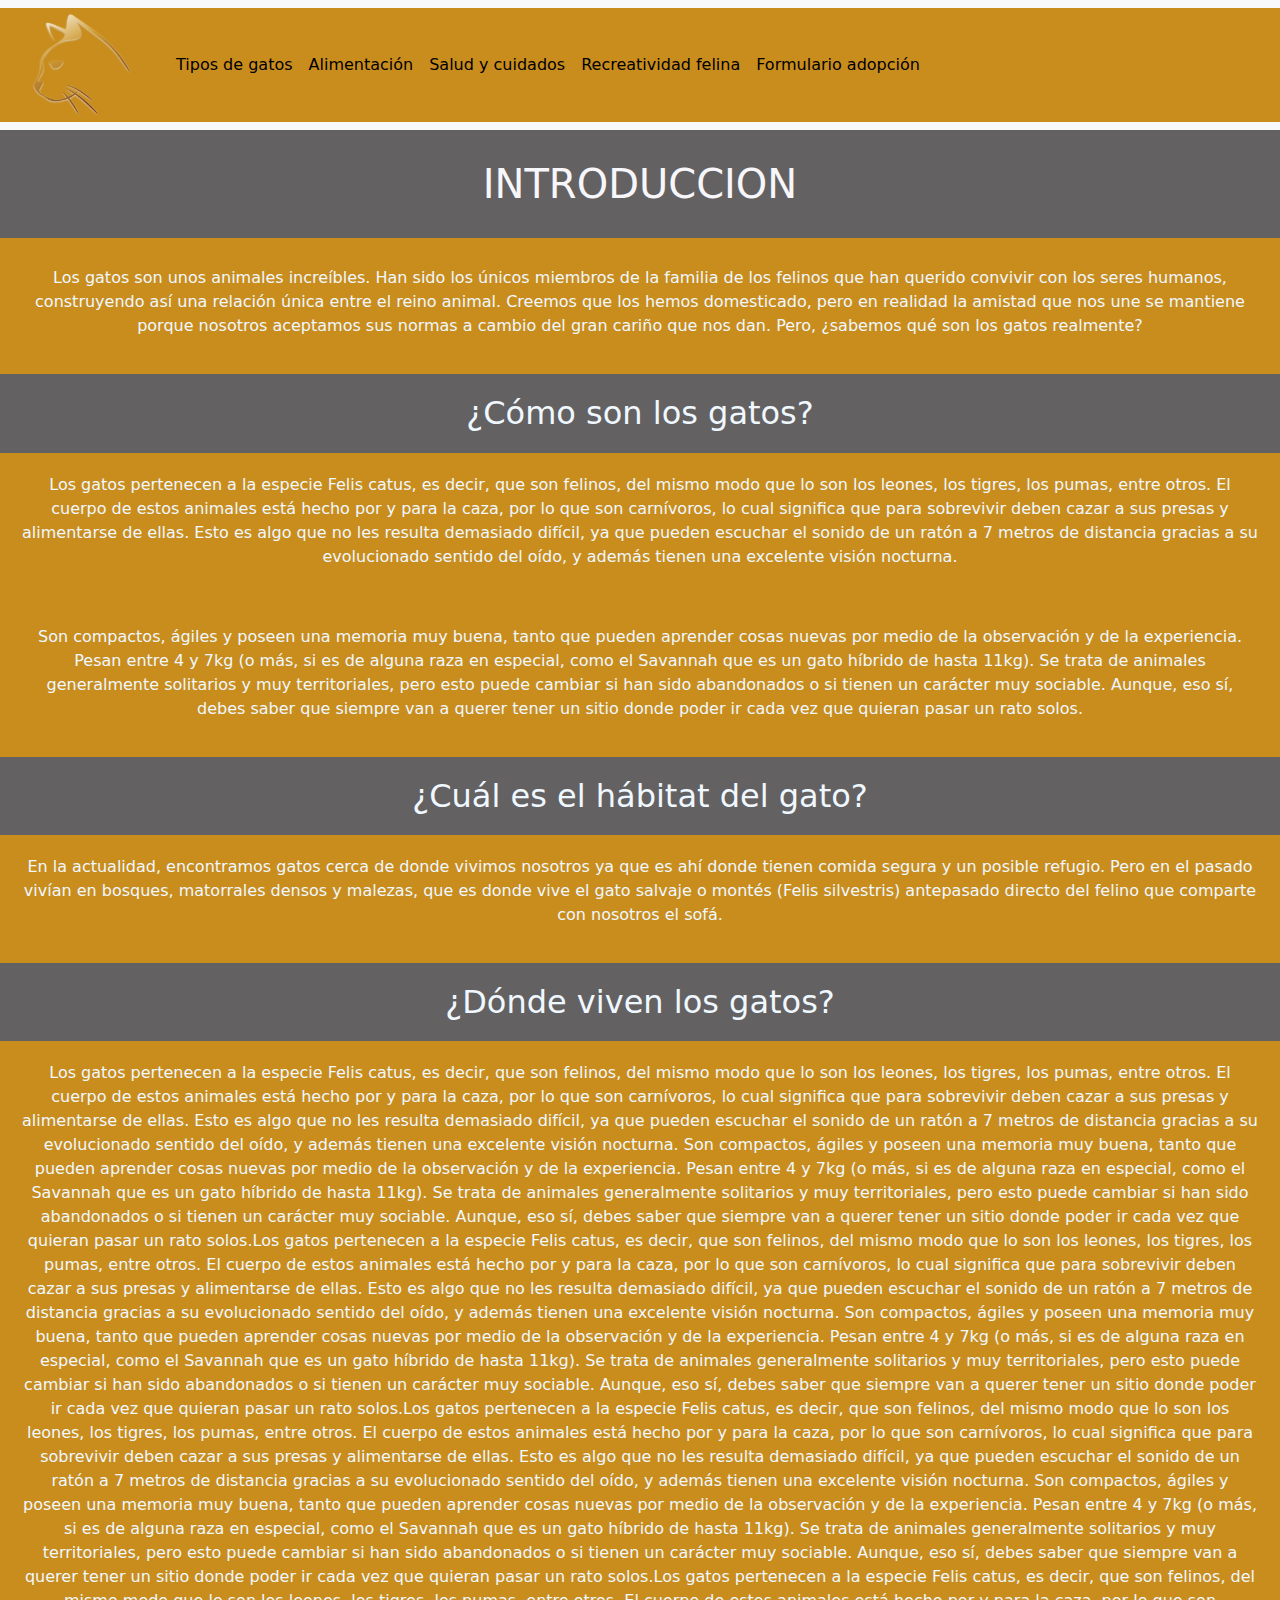
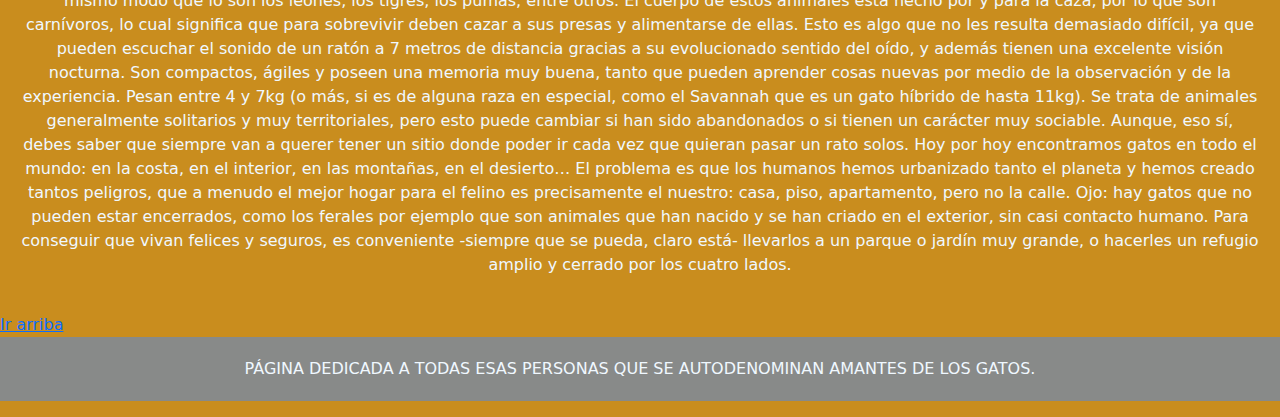
<file: index.html>
<!DOCTYPE html>
<html lang="en">
<head>
    <meta charset="UTF-8">
    <meta name="viewport" content="width=device-width, initial-scale=1.0">
    <link href="https://cdn.jsdelivr.net/npm/bootstrap@5.3.3/dist/css/bootstrap.min.css" rel="stylesheet" integrity="sha384-QWTKZyjpPEjISv5WaRU9OFeRpok6YctnYmDr5pNlyT2bRjXh0JMhjY6hW+ALEwIH" crossorigin="anonymous">
    <link rel="stylesheet" type="text/css" href="styles.css">
    <title>Document</title>
</head>
<body>
    <nav id= "nav"></nav>
    <header><nav class="navbar navbar-expand-lg bg-body-tertiary">
        <div class="container-fluid">
          <a class="navbar-brand" href="#"><img src="./asset/image/logo.gato.png" style="width: 100px;"></a>
          <button class="navbar-toggler" type="button" data-bs-toggle="collapse" data-bs-target="#navbarNavDropdown" aria-controls="navbarNavDropdown" aria-expanded="false" aria-label="Toggle navigation">
            <span class="navbar-toggler-icon"></span>
          </button>
          <div class="collapse navbar-collapse" id="navbarNavDropdown">
            <ul class="navbar-nav">
              <li class="nav-item">
                <a class="nav-link active" aria-current="page" href="./pages/seccion1.html">Tipos de gatos</a>
              </li>
              <li class="nav-item">
                <a class="nav-link active" aria-current="page" href="#">Alimentación</a>
              </li>
              <li class="nav-item">
                <a class="nav-link active" aria-current="page" href="#">Salud y cuidados</a>
              </li>
              <li class="nav-item">
                <a class="nav-link active" aria-current="page" href="#">Recreatividad felina</a>
              </li>
              <li class="nav-item">
                <a class="nav-link active" aria-current="page" href="#">Formulario adopción</a>
              </li>
              </li>
            </ul>
          </div>
        </div>
      </nav></header>
   
    
    <div class="container">
        </div>
        <div class="row">
          <div class="col-12"><h1>INTRODUCCION</h1></div>
          <div class="col-12"><p> Los gatos son unos animales increíbles. Han sido los únicos miembros de la familia de los felinos que han querido convivir con los seres humanos, construyendo así una relación única entre el reino animal. Creemos que los hemos domesticado, pero en realidad la amistad que nos une se mantiene porque nosotros aceptamos sus normas a cambio del gran cariño que nos dan.
            Pero, ¿sabemos qué son los gatos realmente?
        </p></div>
          <div class="col-12"><h2> ¿Cómo son los gatos?</h2>  </div>
          <div class="col-12"><p> Los gatos pertenecen a la especie Felis catus, es decir, que son felinos, del mismo modo que lo son los leones, los tigres, los pumas, entre otros. El cuerpo de estos animales está hecho por y para la caza, por lo que son carnívoros, lo cual significa que para sobrevivir deben cazar a sus presas y alimentarse de ellas. Esto es algo que no les resulta demasiado difícil, ya que pueden escuchar el sonido de un ratón a 7 metros de distancia gracias a su evolucionado sentido del oído, y además tienen una excelente visión nocturna.          
    <div class="col-12"><P>Son compactos, ágiles y poseen una memoria muy buena, tanto que pueden aprender cosas nuevas por medio de la observación y de la experiencia. Pesan entre 4 y 7kg (o más, si es de alguna raza en especial, como el Savannah que es un gato híbrido de hasta 11kg). Se trata de animales generalmente solitarios y muy territoriales, pero esto puede cambiar si han sido abandonados o si tienen un carácter muy sociable. Aunque, eso sí, debes saber que siempre van a querer tener un sitio donde poder ir cada vez que quieran pasar un rato solos.
                            <br> </P></div>
    <div class="col-12"><h2> ¿Cuál es el hábitat del gato?</h2></div>
    <div class="col-12"> <p>En la actualidad, encontramos gatos cerca de donde vivimos nosotros ya que es ahí donde tienen comida segura y un posible refugio. Pero en el pasado vivían en bosques, matorrales densos y malezas, que es donde vive el gato salvaje o montés (Felis silvestris) antepasado directo del felino que comparte con nosotros el sofá.
    </p></div>
    <div class="col-12"><h2>¿Dónde viven los gatos?</h2></div>
    <div class="col-12"> <p>Los gatos pertenecen a la especie Felis catus, es decir, que son felinos, del mismo modo que lo son los leones, los tigres, los pumas, entre otros. El cuerpo de estos animales está hecho por y para la caza, por lo que son carnívoros, lo cual significa que para sobrevivir deben cazar a sus presas y alimentarse de ellas. Esto es algo que no les resulta demasiado difícil, ya que pueden escuchar el sonido de un ratón a 7 metros de distancia gracias a su evolucionado sentido del oído, y además tienen una excelente visión nocturna.
        Son compactos, ágiles y poseen una memoria muy buena, tanto que pueden aprender cosas nuevas por medio de la observación y de la experiencia. Pesan entre 4 y 7kg (o más, si es de alguna raza en especial, como el Savannah que es un gato híbrido de hasta 11kg).
        Se trata de animales generalmente solitarios y muy territoriales, pero esto puede cambiar si han sido abandonados o si tienen un carácter muy sociable. Aunque, eso sí, debes saber que siempre van a querer tener un sitio donde poder ir cada vez que quieran pasar un rato solos.Los gatos pertenecen a la especie Felis catus, es decir, que son felinos, del mismo modo que lo son los leones, los tigres, los pumas, entre otros. El cuerpo de estos animales está hecho por y para la caza, por lo que son carnívoros, lo cual significa que para sobrevivir deben cazar a sus presas y alimentarse de ellas. Esto es algo que no les resulta demasiado difícil, ya que pueden escuchar el sonido de un ratón a 7 metros de distancia gracias a su evolucionado sentido del oído, y además tienen una excelente visión nocturna.
        Son compactos, ágiles y poseen una memoria muy buena, tanto que pueden aprender cosas nuevas por medio de la observación y de la experiencia. Pesan entre 4 y 7kg (o más, si es de alguna raza en especial, como el Savannah que es un gato híbrido de hasta 11kg).
        Se trata de animales generalmente solitarios y muy territoriales, pero esto puede cambiar si han sido abandonados o si tienen un carácter muy sociable. Aunque, eso sí, debes saber que siempre van a querer tener un sitio donde poder ir cada vez que quieran pasar un rato solos.Los gatos pertenecen a la especie Felis catus, es decir, que son felinos, del mismo modo que lo son los leones, los tigres, los pumas, entre otros. El cuerpo de estos animales está hecho por y para la caza, por lo que son carnívoros, lo cual significa que para sobrevivir deben cazar a sus presas y alimentarse de ellas. Esto es algo que no les resulta demasiado difícil, ya que pueden escuchar el sonido de un ratón a 7 metros de distancia gracias a su evolucionado sentido del oído, y además tienen una excelente visión nocturna.
        Son compactos, ágiles y poseen una memoria muy buena, tanto que pueden aprender cosas nuevas por medio de la observación y de la experiencia. Pesan entre 4 y 7kg (o más, si es de alguna raza en especial, como el Savannah que es un gato híbrido de hasta 11kg).
        Se trata de animales generalmente solitarios y muy territoriales, pero esto puede cambiar si han sido abandonados o si tienen un carácter muy sociable. Aunque, eso sí, debes saber que siempre van a querer tener un sitio donde poder ir cada vez que quieran pasar un rato solos.Los gatos pertenecen a la especie Felis catus, es decir, que son felinos, del mismo modo que lo son los leones, los tigres, los pumas, entre otros. El cuerpo de estos animales está hecho por y para la caza, por lo que son carnívoros, lo cual significa que para sobrevivir deben cazar a sus presas y alimentarse de ellas. Esto es algo que no les resulta demasiado difícil, ya que pueden escuchar el sonido de un ratón a 7 metros de distancia gracias a su evolucionado sentido del oído, y además tienen una excelente visión nocturna.
        Son compactos, ágiles y poseen una memoria muy buena, tanto que pueden aprender cosas nuevas por medio de la observación y de la experiencia. Pesan entre 4 y 7kg (o más, si es de alguna raza en especial, como el Savannah que es un gato híbrido de hasta 11kg).
        Se trata de animales generalmente solitarios y muy territoriales, pero esto puede cambiar si han sido abandonados o si tienen un carácter muy sociable. Aunque, eso sí, debes saber que siempre van a querer tener un sitio donde poder ir cada vez que quieran pasar un rato solos. Hoy por hoy encontramos gatos en todo el mundo: en la costa, en el interior, en las montañas, en el desierto… El problema es que los humanos hemos urbanizado tanto el planeta y hemos creado tantos peligros, que a menudo el mejor hogar para el felino es precisamente el nuestro: casa, piso, apartamento, pero no la calle.
    Ojo: hay gatos que no pueden estar encerrados, como los ferales por ejemplo que son animales que han nacido y se han criado en el exterior, sin casi contacto humano. Para conseguir que vivan felices y seguros, es conveniente -siempre que se pueda, claro está- llevarlos a un parque o jardín muy grande, o hacerles un refugio amplio y cerrado por los cuatro lados.
</p></div>
      </div>

      <a href="#nav">Ir arriba</a>
    <footer >
        <p id="parojo" style="background-color: rgb(136, 138, 137);">PÁGINA DEDICADA A TODAS ESAS PERSONAS QUE SE AUTODENOMINAN AMANTES DE LOS GATOS.
        </p>
    </footer>



    <script src="https://cdn.jsdelivr.net/npm/bootstrap@5.3.3/dist/js/bootstrap.bundle.min.js" integrity="sha384-YvpcrYf0tY3lHB60NNkmXc5s9fDVZLESaAA55NDzOxhy9GkcIdslK1eN7N6jIeHz" crossorigin="anonymous"></script>
</body>
</html>
</file>
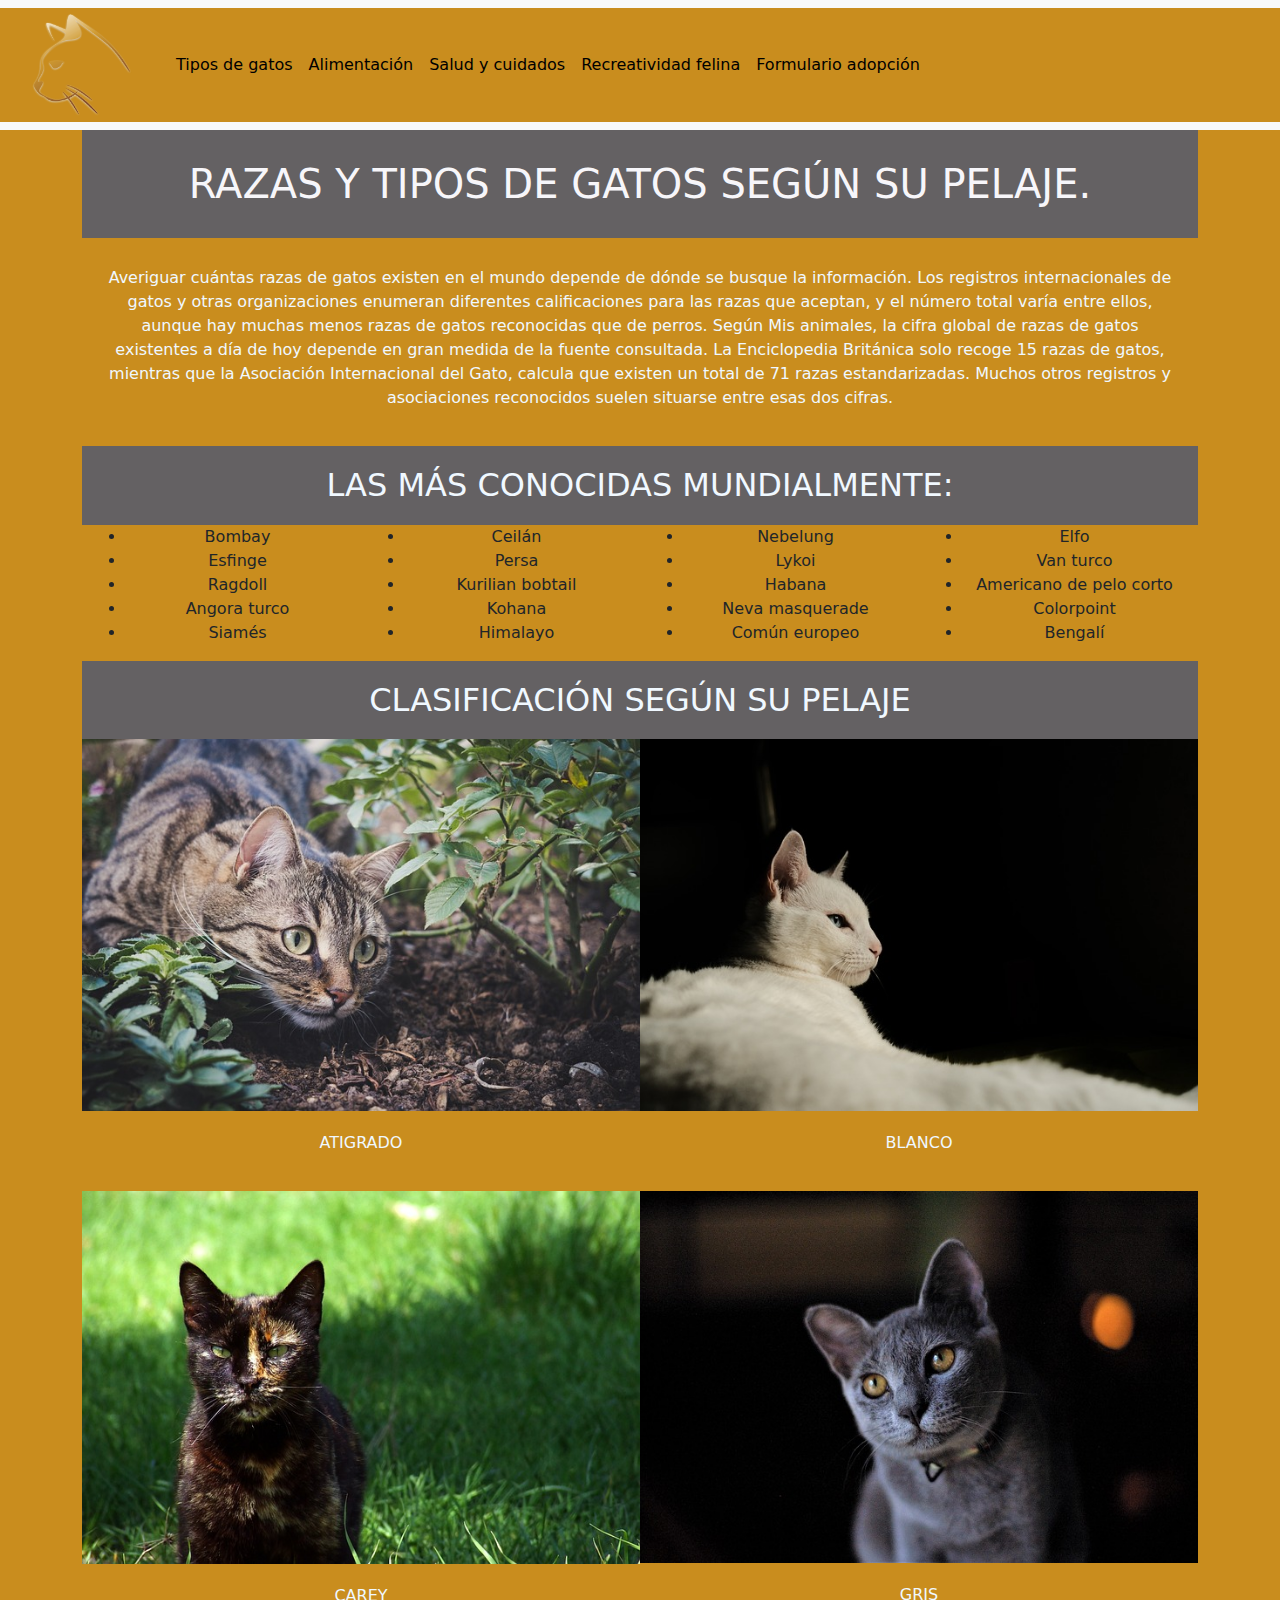
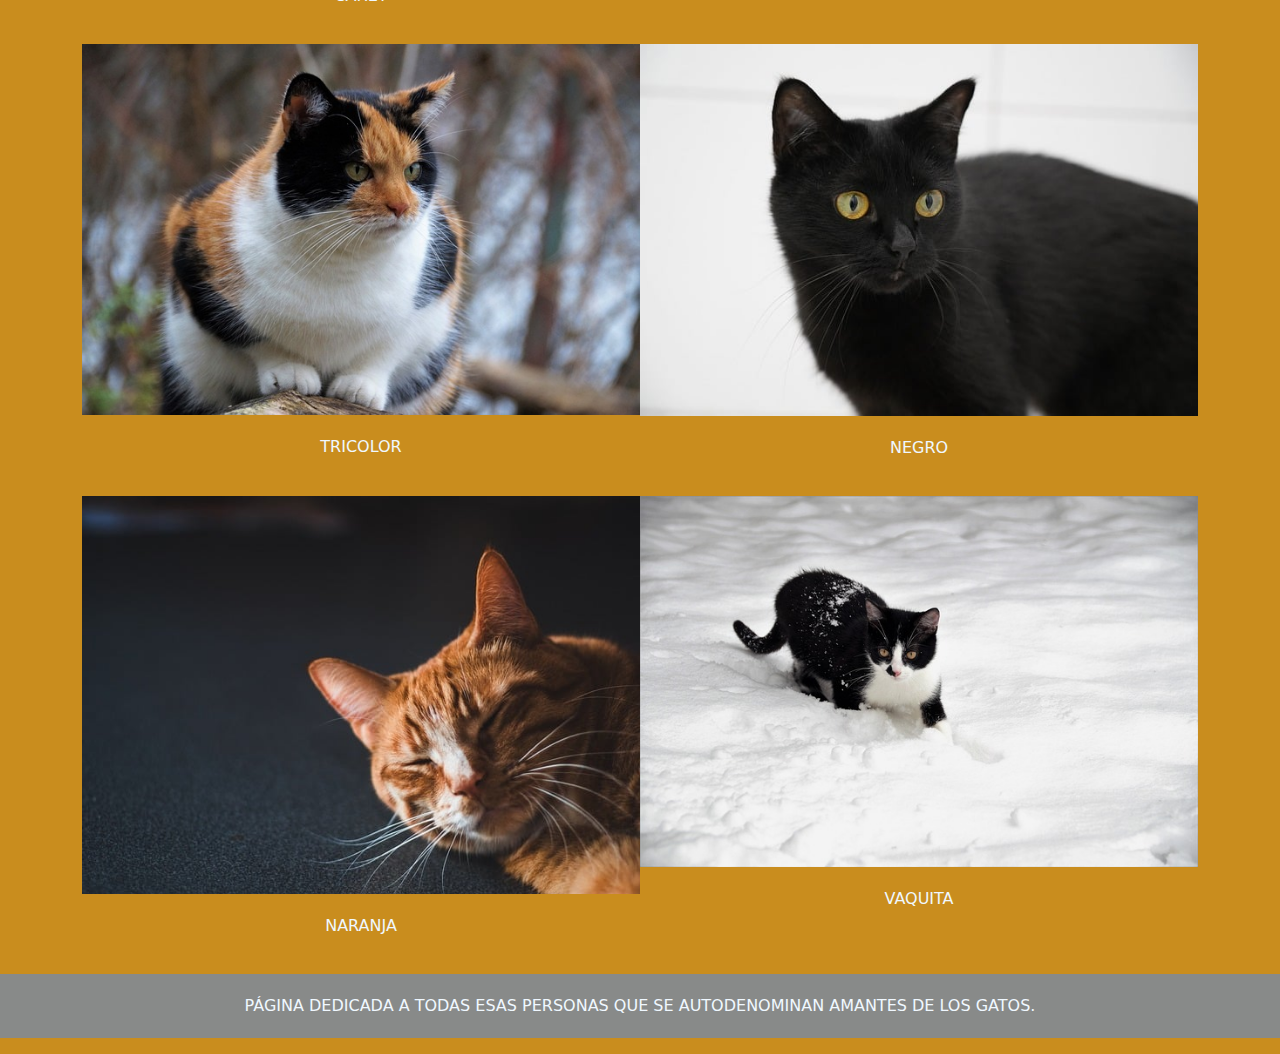
<file: pages/seccion1.html>
<!DOCTYPE html>
<html lang="en">
<head>
    <meta charset="UTF-8">
    <meta name="viewport" content="width=device-width, initial-scale=1.0">
    <link href="https://cdn.jsdelivr.net/npm/bootstrap@5.3.3/dist/css/bootstrap.min.css" rel="stylesheet" integrity="sha384-QWTKZyjpPEjISv5WaRU9OFeRpok6YctnYmDr5pNlyT2bRjXh0JMhjY6hW+ALEwIH" crossorigin="anonymous">
    <link rel="stylesheet" type="text/css" href="../styles.css">
    <title>seccion1</title>
</head>
<body>
    <header><nav class="navbar navbar-expand-lg bg-body-tertiary">
        <div class="container-fluid">
          <a class="navbar-brand" href="../index.html"><img src="../asset/image/logo.gato.png" style="width: 100px;"></a>
          <button class="navbar-toggler" type="button" data-bs-toggle="collapse" data-bs-target="#navbarNavDropdown" aria-controls="navbarNavDropdown" aria-expanded="false" aria-label="Toggle navigation">
            <span class="navbar-toggler-icon"></span>
          </button>
          <div class="collapse navbar-collapse" id="navbarNavDropdown">
            <ul class="navbar-nav">
              <li class="nav-item">
                <a class="nav-link active" aria-current="page" href="#">Tipos de gatos</a>
              </li>
              <li class="nav-item">
                <a class="nav-link active" aria-current="page" href="#">Alimentación</a>
              </li>
              <li class="nav-item">
                <a class="nav-link active" aria-current="page" href="#">Salud y cuidados</a>
              </li>
              <li class="nav-item">
                <a class="nav-link active" aria-current="page" href="#">Recreatividad felina</a>
              </li>
              <li class="nav-item">
                <a class="nav-link active" aria-current="page" href="#">Formulario adopción</a>
              </li>
              </li>
            </ul>
          </div>
        </div>
      </nav></header>
      <main>
        <div class="container">
            <div class="row">
              <div class="col-12"><h1>RAZAS Y TIPOS DE GATOS SEGÚN SU PELAJE.</h1></div>
              <div class="col-12"> <p>
                Averiguar cuántas razas de gatos existen en el mundo depende de dónde se busque la información. Los registros internacionales de gatos y otras organizaciones enumeran diferentes calificaciones para las razas que aceptan, y el número total varía entre ellos, aunque hay muchas menos razas de gatos reconocidas que de perros. Según Mis animales, la cifra global de razas de gatos existentes a día de hoy depende en gran medida de la fuente consultada. La Enciclopedia Británica solo recoge 15 razas de gatos, mientras que la Asociación Internacional del Gato, calcula que existen un total de 71 razas estandarizadas. Muchos otros registros y asociaciones reconocidos suelen situarse entre esas dos cifras.
            </p></div>
              <div class="col-12"><h2>LAS MÁS CONOCIDAS MUNDIALMENTE:</h2></div>
              <div class="col-12"><div class="container text-center">
                <div class="row align-items-start">
                  <div class="col">
                    <ul>
                        <li>Bombay</li>
                        <li>Esfinge</li>            
                        <li>Ragdoll</li>            
                        <li>Angora turco</li>            
                        <li>Siamés</li>      
                    </ul>            </div>
                  <div class="col">
                    <ul><li>Ceilán</li>            
                        <li>Persa</li>            
                        <li>Kurilian bobtail</li>            
                        <li>Kohana</li>            
                        <li>Himalayo</li> </ul>
                  </div>
                  <div class="col">
                    <ul>
                        <li>Nebelung</li>            
                        <li>Lykoi</li>            
                        <li>Habana</li>            
                        <li>Neva masquerade</li>            
                        <li>Común europeo</li>
                    </ul>
                  </div>
                  <div class="col">
                    <ul>
                        <li>Elfo</li>            
                        <li>Van turco</li>            
                        <li>Americano de pelo corto</li>            
                        <li>Colorpoint</li>            
                        <li>Bengalí</li> 
                    </ul>
                  </div>
                </div>
              </div></div>
              <div class="col-12"><h2>CLASIFICACIÓN SEGÚN SU PELAJE</h2></div>
              <div class="col-12"><div class="ggrid">
                <div>
                <img src="../asset/image/seccion1/atigrado.jpg" class="img-fluid" alt="...">
                  <p> ATIGRADO</p>
                </div>
                <div>
                    <img src="../asset/image/seccion1/blanco.jpg" class="img-fluid" alt="...">
                  <p>BLANCO</p>
                </div>
                <div>
                    <img src="../asset/image/seccion1/carey.jpg" class="img-fluid" alt="...">
                  <p>CAREY</p>
                </div>
                <div>
                    <img src="../asset/image/seccion1/gris.jpg" class="img-fluid" alt="...">
                  <p>GRIS</p>
                </div>
                <div>
                    <img src="../asset/image/seccion1/tricolor.jpg" class="img-fluid" alt="...">
                  <p>TRICOLOR</p>
                </div>
                <div>
                    <img src="../asset/image/seccion1/negro.jpg" class="img-fluid" alt="...">
                  <p>NEGRO</p>
                </div>
                <div>
                    <img src="../asset/image/seccion1/naranja.jpg" class="img-fluid" alt="...">
                  <p>NARANJA</p>
                </div>
                <div>
                    <img src="../asset/image/seccion1/vaquita.jpg" class="img-fluid" alt="...">
                  <p>VAQUITA</p>
                </div></div>
              <div class="col-12"></div>
              <div class="col-12"></div>
              <div class="col-12"></div>
        </main>
        <footer >
            <p id="parojo" style="background-color: rgb(136, 138, 137);">PÁGINA DEDICADA A TODAS ESAS PERSONAS QUE SE AUTODENOMINAN AMANTES DE LOS GATOS.
            </p>
        </footer> 
      <script src="https://cdn.jsdelivr.net/npm/bootstrap@5.3.3/dist/js/bootstrap.bundle.min.js" integrity="sha384-YvpcrYf0tY3lHB60NNkmXc5s9fDVZLESaAA55NDzOxhy9GkcIdslK1eN7N6jIeHz" crossorigin="anonymous"></script>
</body>
</html>
</file>
<file: styles.css>
*{
    padding: 0;
    margin: 0;
    background-color: #c98d1e;
    
}

h1 {
    text-align: center;
    background-color: #646163;
    color: rgb(247, 246, 250);
    padding: 30px;
}
h2 {
    text-align: center;
    background-color: #646163;
    color: aliceblue;
    padding: 20px;
    margin: 0;
}
p {
    text-align: center;
    background-color: #c98d1e;
    color: aliceblue;
    padding: 20px;
}
nav ul {
    background-color:#c98d1e ;
    width: 80;
    list-style: none;
    text-align: center;
}
nav li {
    display: inline-flex;
}
nav a {
    text-decoration: none;
    color: #030000;
    padding: 20px;
    padding: 20px;
}
nav li :hover {
    background-color: rgb(156, 154, 154);
}
.ggrid{
    display: grid;
    grid-template-columns: 50% 50%;
}
.griidd{
    display: grid;
    grid-template-columns: 50% 50%;
}
.grid-secciones{
    display: flex;
    
    min-width: 300px;
    grid-template-columns: 1fr 1fr ;   
   
}
</file>
